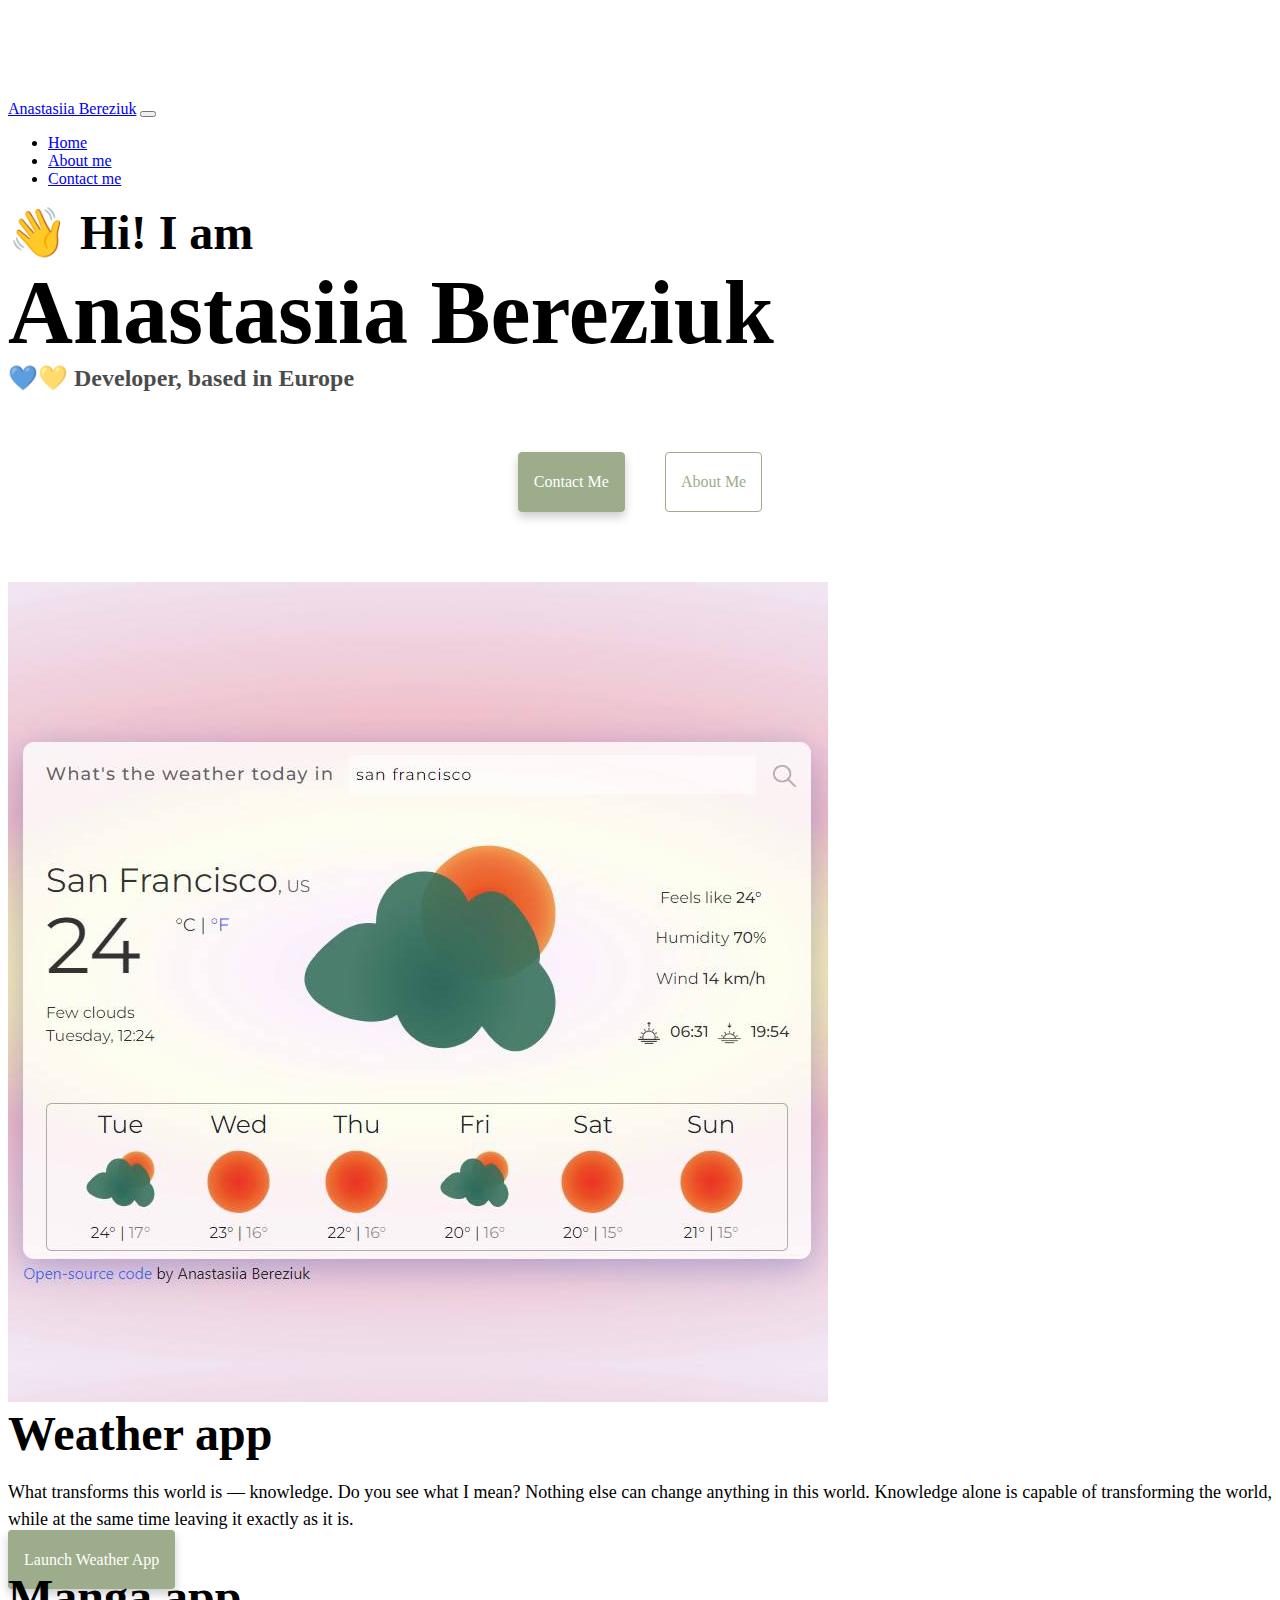
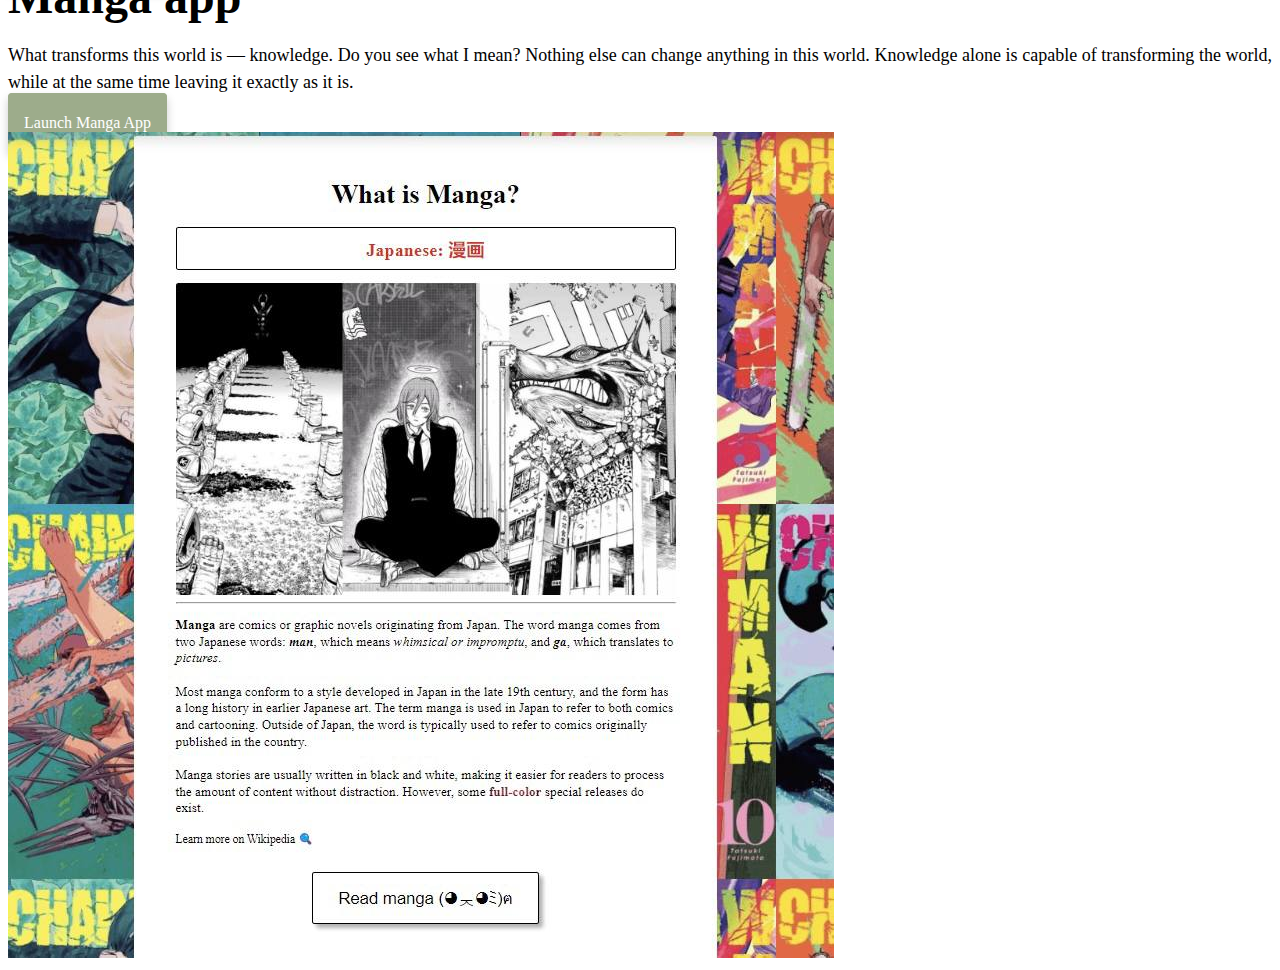
<file: index.html>
<!DOCTYPE html>
<html lang="en">
<head>
    <meta charset="UTF-8">
    <meta name="viewport" content="width=device-width, initial-scale=1.0">
    <title>Anastasiia Bereziuk - Developer portfolio</title>
    <meta name="description" content="Anastasiia Bereziuk is a developer based in Europe, check out her projects and contact her for job inquiries">
    <link rel="stylesheet" href="/src/style.css">

    <link href="https://cdn.jsdelivr.net/npm/bootstrap@5.3.1/dist/css/bootstrap.min.css" rel="stylesheet" integrity="sha384-4bw+/aepP/YC94hEpVNVgiZdgIC5+VKNBQNGCHeKRQN+PtmoHDEXuppvnDJzQIu9" crossorigin="anonymous">
    
    
</head>
<body>
    <nav class="navbar navbar-expand-lg bg-light fixed-top">
  <div class="container-fluid">
    <a class="navbar-brand" href="/">Anastasiia Bereziuk</a>
    <button class="navbar-toggler" type="button" data-bs-toggle="collapse" data-bs-target="#navbarNav" aria-controls="navbarNav" aria-expanded="false" aria-label="Toggle navigation">
      <span class="navbar-toggler-icon"></span>
    </button>
    <div class="collapse navbar-collapse" id="navbarNav">
      <ul class="navbar-nav">
        <li class="nav-item">
          <a class="nav-link active" aria-current="page" href="/">Home</a>
        </li>
        <li class="nav-item">
          <a class="nav-link" href="/about.html" title="About Anastasiia Bereziuk">About me</a>
        </li>
        <li class="nav-item">
          <a class="nav-link" href="/about.html#contact" title="Contact Anastasiia Bereziuk">Contact me</a>
        </li>
      </ul>
    </div>
  </div>
</nav>
    <h2 class="text-center">👋 Hi! I am</h2>
    <h1 class="text-center">Anastasiia Bereziuk</h1>
    <h3 class="text-center">💙💛 Developer, based in Europe</h3>

    <div class="navigation-links">
        <a href="/about.html#contact" class="primary-link" title="Contact Anastasiia Bereziuk">Contact me</a>
        <a href="/about.html" class="secondary-link" title="About Anastasiia Bereziuk">About me</a>

    </div>

    <div class="container weather-app">
        <div class="row">
            <div class="col-md-6">
                <img src="/images/weather-app.jpg" class="img-fluid rounded" alt="Weather App">
            </div>
            <div class="col-md-6">
                <h2 class="mb-3">Weather app</h2>
                <p >
                     What transforms this world is — knowledge. Do you see what I mean? Nothing else can change anything in this world. Knowledge alone is capable of transforming the world, while at the same time leaving it exactly as it is.
                </p>
                <div class="mt-5">
                    <a href="https://weather-app-shecodes-anastasiia.netlify.app/" target="_blank" class="primary-link" title="Weather project">Launch Weather App</a>
                </div>
            </div>
        </div>

        <div class="row mt-5">
            <div class="col-md-6">
                <h2 class="mb-3">Manga app</h2>
                <p >
                     What transforms this world is — knowledge. Do you see what I mean? Nothing else can change anything in this world. Knowledge alone is capable of transforming the world, while at the same time leaving it exactly as it is.
                </p>
                <div class="mt-5 mb-5">
                    <a href="https://www.shecodes.io/workshops/shecodes-basics-3465164f-44e1-41c3-b91c-b2e5fdf48939/projects/1564446" target="_blank" class="primary-link" title="Manga project">Launch Manga App</a>
                </div>
            </div>
            <div class="col-md-6">
                <img src="/images/manga-website.jpg" class="img-fluid rounded" alt="Manga App">
            </div>
            
        </div>
    </div>

    
    <script src="https://cdn.jsdelivr.net/npm/bootstrap@5.3.1/dist/js/bootstrap.bundle.min.js" integrity="sha384-HwwvtgBNo3bZJJLYd8oVXjrBZt8cqVSpeBNS5n7C8IVInixGAoxmnlMuBnhbgrkm" crossorigin="anonymous"></script>
 
</body>
</html>
</file>
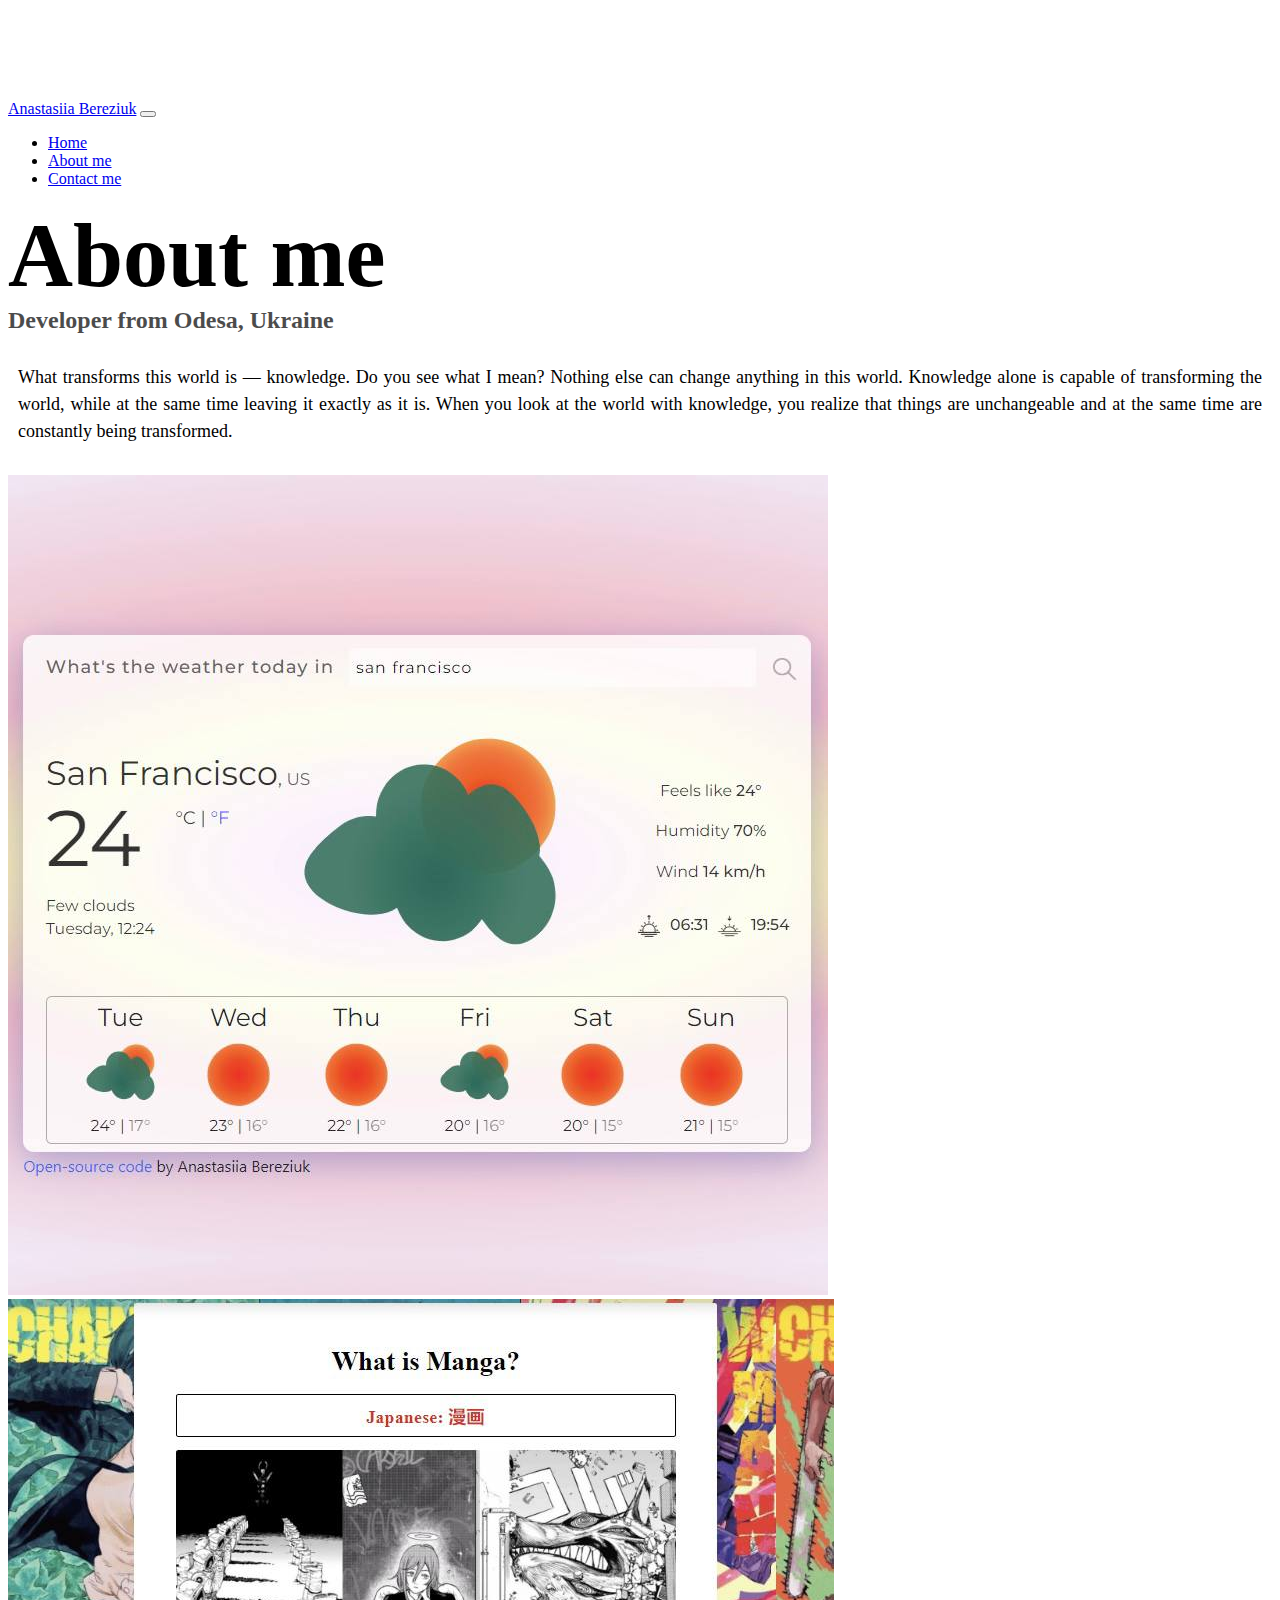
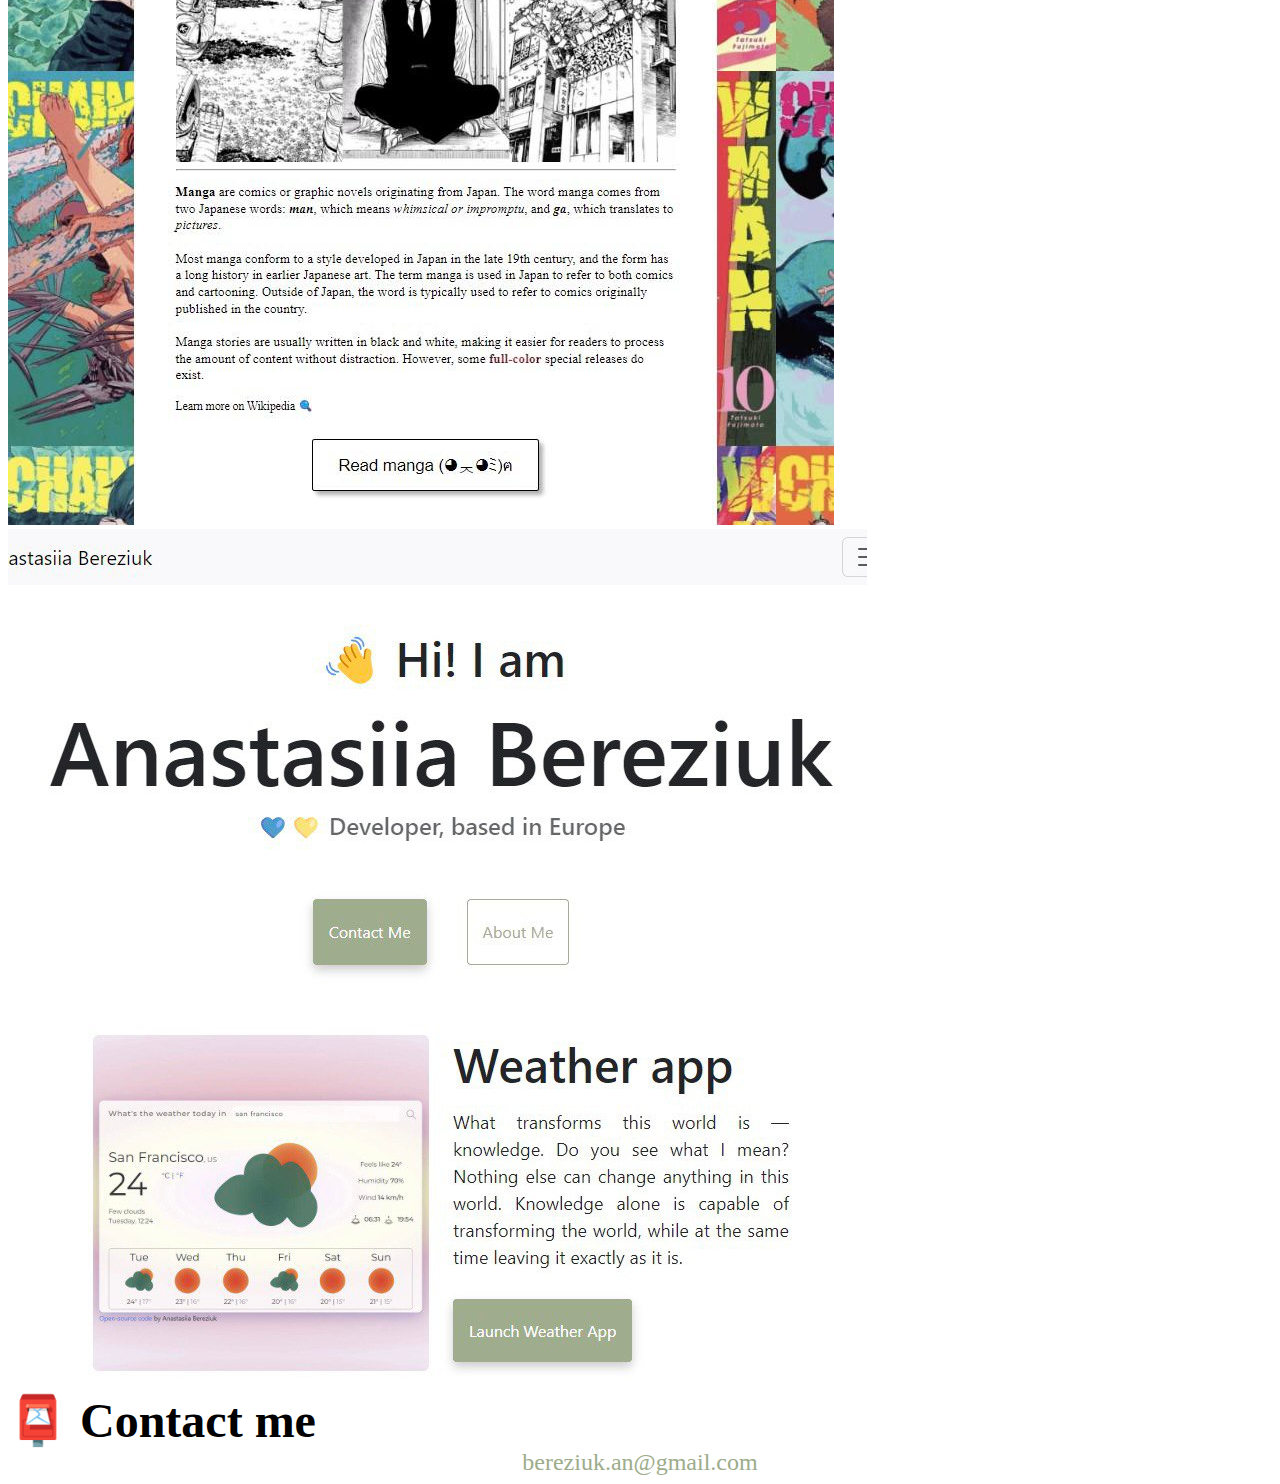
<file: about.html>
<!DOCTYPE html>
<html lang="en">
<head>
    <meta charset="UTF-8">
    <meta name="viewport" content="width=device-width, initial-scale=1.0">
    <title>Anastasiia Bereziuk - Developer portfolio</title>
    <meta name="description" content="Anastasiia Bereziuk is a developer based in Europe, check out her projects and contact her for job inquiries">
    
    <link rel="stylesheet" href="/src/style.css">

    <link href="https://cdn.jsdelivr.net/npm/bootstrap@5.3.1/dist/css/bootstrap.min.css" rel="stylesheet" integrity="sha384-4bw+/aepP/YC94hEpVNVgiZdgIC5+VKNBQNGCHeKRQN+PtmoHDEXuppvnDJzQIu9" crossorigin="anonymous">
    
</head>
<body>
    <nav class="navbar navbar-expand-lg bg-light fixed-top">
  <div class="container-fluid">
    <a class="navbar-brand" href="/">Anastasiia Bereziuk</a>
    <button class="navbar-toggler" type="button" data-bs-toggle="collapse" data-bs-target="#navbarNav" aria-controls="navbarNav" aria-expanded="false" aria-label="Toggle navigation">
      <span class="navbar-toggler-icon"></span>
    </button>
    <div class="collapse navbar-collapse" id="navbarNav">
      <ul class="navbar-nav">
        <li class="nav-item">
          <a class="nav-link" href="/">Home</a>
        </li>
        <li class="nav-item">
          <a class="nav-link active" aria-current="page" href="/about.html" title="About Anastasiia Bereziuk">About me</a>
        </li>
        <li class="nav-item">
          <a class="nav-link" href="/about.html#contact" title="Contact Anastasiia Bereziuk">Contact me</a>
        </li>
      </ul>
    </div>
  </div>
</nav>
    <h1 class="text-center">About me</h1>
    <h3 class="text-center">Developer from Odesa, Ukraine</h3>
    <div class="about-paragraph">
        <p class="text-center">
            What transforms this world is — knowledge. Do you see what I mean? Nothing else can change anything in this world. Knowledge alone is capable of transforming the world, while at the same time leaving it exactly as it is. When you look at the world with knowledge, you realize that things are unchangeable and at the same time are constantly being transformed.
        </p>
    </div>
    <div class="container">
        <div class="row">
            <div class="col-sm-4">
                <a href="https://weather-app-shecodes-anastasiia.netlify.app/" title="Weather project"><img src="/images/weather-app.jpg" class="img-fluid p-2 shadow rounded" alt="Weather App"></a>
            </div>
            <div class="col-sm-4">
                <a href="https://www.shecodes.io/workshops/shecodes-basics-3465164f-44e1-41c3-b91c-b2e5fdf48939/projects/1564446" title="Manga project"><img src="/images/manga-website.jpg" class="img-fluid p-2 shadow rounded" alt="Weather App"></a>
            </div>
            <div class="col-sm-4">
                <a href="/"><img src="/images/portfolio.jpg" class="img-fluid p-2 shadow rounded" alt="Potfolio"></a>
            </div>
        </div>

    </div>
    <div id="contact" class="mt-5">
        <h2 class="text-center">📮 Contact me</h2>
        <a href="mailto:bereziuk.an@gmail.com" class="email-link" title="Contact Anastasiia Bereziuk">bereziuk.an@gmail.com</a>
    </div>

    
    <script src="https://cdn.jsdelivr.net/npm/bootstrap@5.3.1/dist/js/bootstrap.bundle.min.js" integrity="sha384-HwwvtgBNo3bZJJLYd8oVXjrBZt8cqVSpeBNS5n7C8IVInixGAoxmnlMuBnhbgrkm" crossorigin="anonymous"></script>
 

</body>
</html>
</file>
<file: src/style.css>
:root {
            --primary-color: #9dac8b ;
            --secondary-color: #dbe1d4;
            --box-shadow: 0 5px 10px rgba(0, 0, 0, 0.2);
        }
        body {
            margin-top: 100px !important; 
        }
        
        h2 {
            font-size: 48px !important;
        }
        h1 {
            font-size: 90px !important;
        }

        h3 {
            font-size: 24px !important; 
            opacity: 0.7;
        }
        h1, h2, h3 {
            margin: 0;
        }
       

        
        .navigation-links {
            margin-top: 40px;
            display: flex;
            justify-content: center;
        }
        .navigation-links a {
            margin: 20px;
            margin-bottom: 70px;

        }
        .img-fluid {
            max-width: 100%;
            height: auto;
        }
        p {
            font-size: 18px;
            line-height: 1.5;
            text-align: justify;
        }

        .primary-link {
            background: var(--primary-color);
            color: white;
            box-shadow: var(--box-shadow);
            text-decoration: none;
            border: 1px solid var(--primary-color);
            border-radius: 4px;
            padding: 20px 15px;
            text-transform: capitalize;
            transition: all 200ms ease-in-out;
        }
        .primary-link:hover {
            background: white;
            color: var(--primary-color);

        }
        
        .secondary-link {
            color: var(--primary-color);
            text-decoration: none;
            border: 1px solid var(--primary-color);
            border-radius: 4px;
            padding: 20px 15px;
            text-transform: capitalize;
            transition: all 200ms ease-in-out;
        
            
        }
        .secondary-link:hover {
            
            box-shadow: var(--box-shadow);
        }
        .homepage-link {
            color: var(--primary-color);
        }
        .about-paragraph {
            margin: 30px 10px;
        }
        
        .email-link {
            display: flex;
            justify-content: center;
            color: var(--primary-color);
            font-size: 24px;
            text-decoration: none;
        }
        .email-link:hover {
            text-decoration: underline;
        }
</file>
